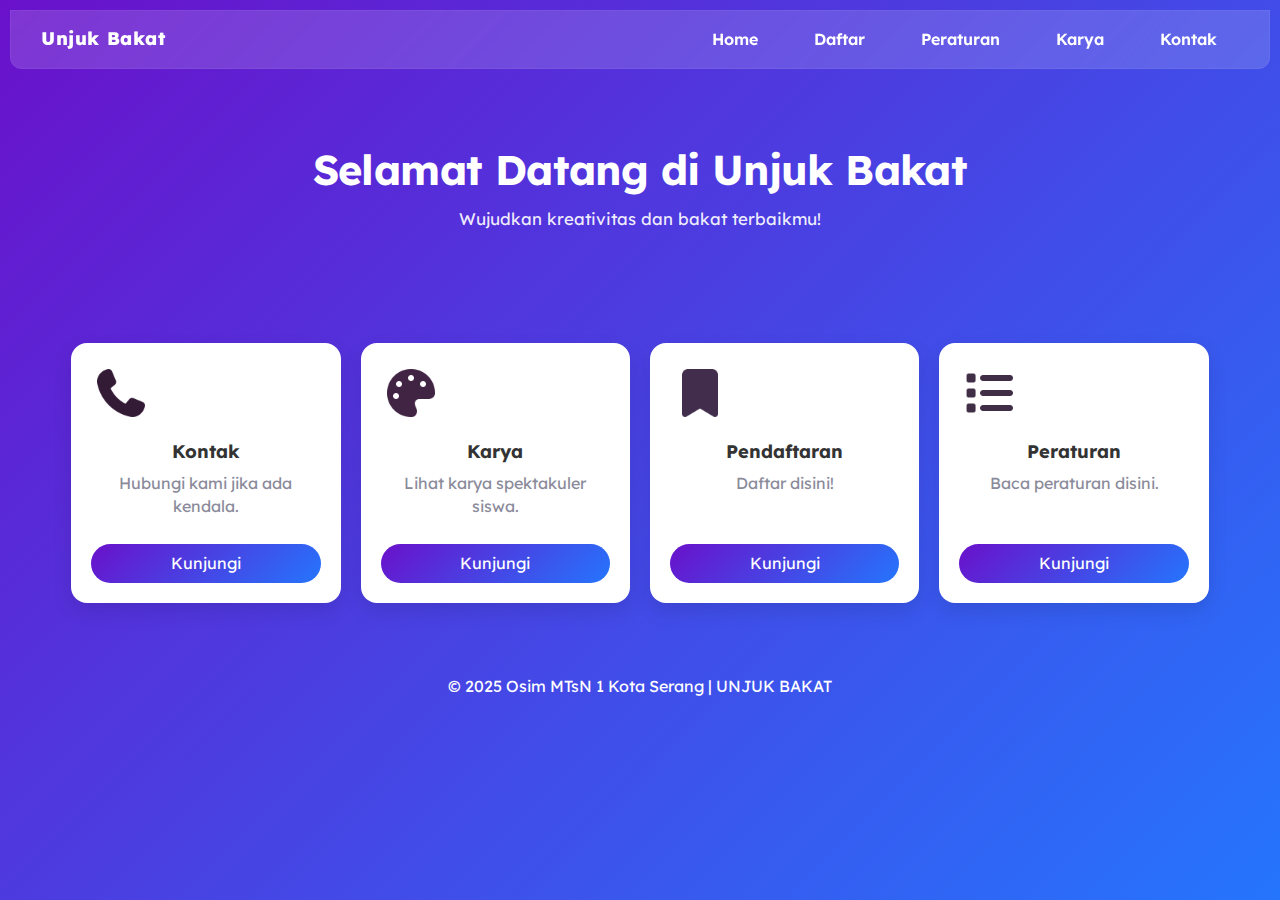
<file: index.html>
<!DOCTYPE html>
<html lang="id">
<head>
  <meta charset="UTF-8" />
  <meta name="viewport" content="width=device-width, initial-scale=1.0" />
  <title>Unjuk Bakat</title>
  <link rel="icon" type="image/png" href="img/Osim.png" />
  <link rel="stylesheet" href="style.css" />
  <style>
    body.gradient-bg {
      background: linear-gradient(135deg, #6a11cb, #2575fc);
      color: #fff;
      min-height: 100vh;
    }
    .nav {
      display: flex;
      justify-content: space-between;
      padding: 15px 30px;
      background: rgba(255,255,255,0.15);
      backdrop-filter: blur(6px);
      border-radius: 0 0 12px 12px;
    }
    .nav a { color:white; text-decoration:none; margin:0 10px; }
    .logo { font-weight:700; }
    .hero { text-align:center; padding:60px 20px; }
    .cards { display:grid; grid-template-columns:repeat(auto-fit,minmax(200px,1fr)); gap:20px; padding:20px; }
    .card { background:white; color:#333; border-radius:16px; padding:20px; text-align:center; box-shadow:0 8px 20px rgba(0,0,0,0.1); }
    .card img { width:60px; margin-bottom:10px; }
    .btn { display:inline-block; padding:8px 16px; border-radius:20px; background: linear-gradient(135deg,#6a11cb,#2575fc); color:white; text-decoration:none; }
    .footer { text-align:center; padding:20px; color:white; }
    @media(max-width:600px){ .nav{flex-direction:column; align-items:center;} }
  </style>
</head>
<body class="gradient-bg">
  <nav class="nav">
    <div class="logo">Unjuk Bakat</div>
    <ul class="nav-links">
      <li><a href="index.html">Home</a></li>
      <li><a href="Daftar.html">Daftar</a></li>
      <li><a href="Peraturan.html">Peraturan</a></li>
      <li><a href="Karya.html">Karya</a></li>
      <li><a href="Kontak.html">Kontak</a></li>
    </ul>
  </nav>

  <main class="hero">
    <h1>Selamat Datang di Unjuk Bakat</h1>
    <p>Wujudkan kreativitas dan bakat terbaikmu!</p>
  </main>

  <section class="cards">
    <div class="card">
      <img src="img/phone-solid-full.png" alt="Kontak" class="img"/>
      <h3>Kontak</h3>
      <p>Hubungi kami jika ada kendala.</p>
      <a href="Kontak.html" class="btn">Kunjungi</a>
    </div>

    <div class="card">
      <img src="img/palette-solid-full.png" alt="Karya" class="img"/>
      <h3>Karya</h3>
      <p>Lihat karya spektakuler siswa.</p>
      <a href="Karya.html" class="btn">Kunjungi</a>
    </div>

    <div class="card">
      <img src="img/bookmark-solid-full.png" alt="Daftar" class="img"/>
      <h3>Pendaftaran</h3>
      <p>Daftar disini!</p>
      <a href="Daftar.html" class="btn">Kunjungi</a>
    </div>

    <div class="card">
      <img src="img/list-solid-full.png" alt="Peraturan" class="img"/>
      <h3>Peraturan</h3>
      <p>Baca peraturan disini.</p>
      <a href="Peraturan.html" class="btn">Kunjungi</a>
    </div>
  </section>
  <footer class="footer">© 2025 Osim MTsN 1 Kota Serang | UNJUK BAKAT</footer>
</body>
</html>
</file>
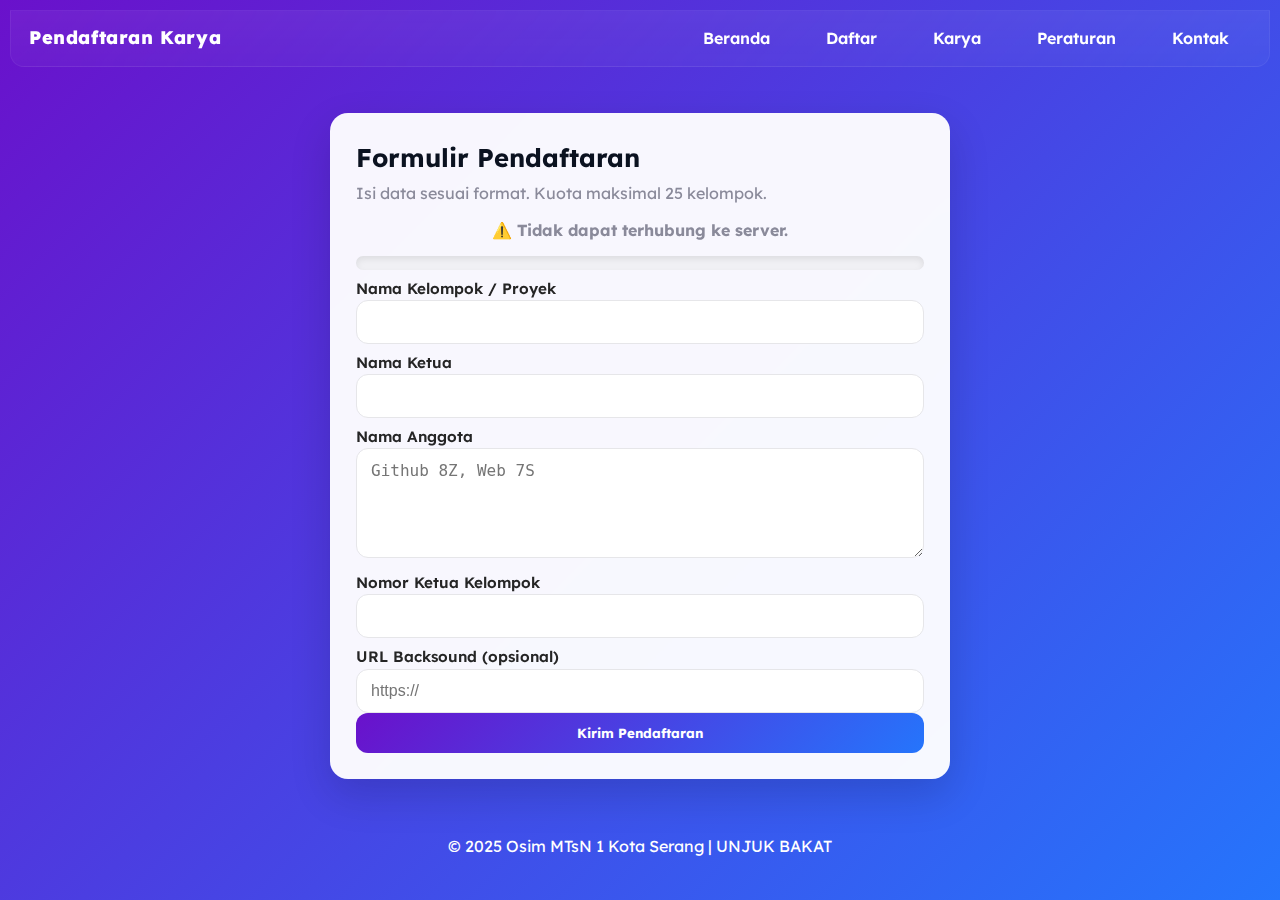
<file: Daftar.html>
<!DOCTYPE html>
<html lang="id">
<head>
  <meta charset="UTF-8" />
  <meta name="viewport" content="width=device-width, initial-scale=1.0" />
  <title>Pendaftaran Karya</title>

  <!-- CSS utama (punya kamu) -->
  <link rel="stylesheet" href="style.css" />

  <!-- JavaScript utama -->
  <script src="daftar.js" defer></script>
</head>

<body class="Contentpage gradient-bg">

  <!-- NAVIGATION BAR -->
  <nav class="nav">
    <div class="logo">Pendaftaran Karya</div>
    <ul class="nav-links">
      <li><a href="index.html">Beranda</a></li>
      <li><a href="Daftar.html" class="active">Daftar</a></li>
      <li><a href="Karya.html">Karya</a></li>
      <li><a href="Peraturan.html">Peraturan</a></li>
      <li><a href="Kontak.html">Kontak</a></li>
    </ul>
    <button class="hamburger">☰</button>
  </nav>

  <!-- FORMULIR PENDAFTARAN -->
  <div class="form-container fade-in">
    <h1>Formulir Pendaftaran</h1>
    <p>Isi data sesuai format. Kuota maksimal 25 kelompok.</p>

    <!-- STATUS KUOTA -->
    <p id="status"></p>
    <div class="progress-bar">
      <div class="progress" id="progress"></div>
    </div>

    <!-- FORM -->
    <form id="kuesioner">
      
      <label for="nama">Nama Kelompok / Proyek</label>
      <input type="text" id="nama" name="nama" required />

      <label for="ketua">Nama Ketua</label>
      <input type="text" id="ketua" name="ketua" required />

      <label for="anggota">Nama Anggota</label>
      <textarea id="anggota" name="anggota" placeholder="Github 8Z, Web 7S" required></textarea>

      <label for="kontak">Nomor Ketua Kelompok</label>
      <input type="tel" id="kontak" name="kontak" required />

      <label for="link">URL Backsound (opsional)</label>
      <input type="url" id="link" name="link" placeholder="https://" />

      <!-- TOMBOL KIRIM -->
      <button type="submit" class="form-btn">Kirim Pendaftaran</button>
    </form>
  </div>

  <!-- FOOTER -->
  <footer class="footer">
    <p>© 2025 Osim MTsN 1 Kota Serang | UNJUK BAKAT</p>
  </footer>

</body>
</html>
</file>
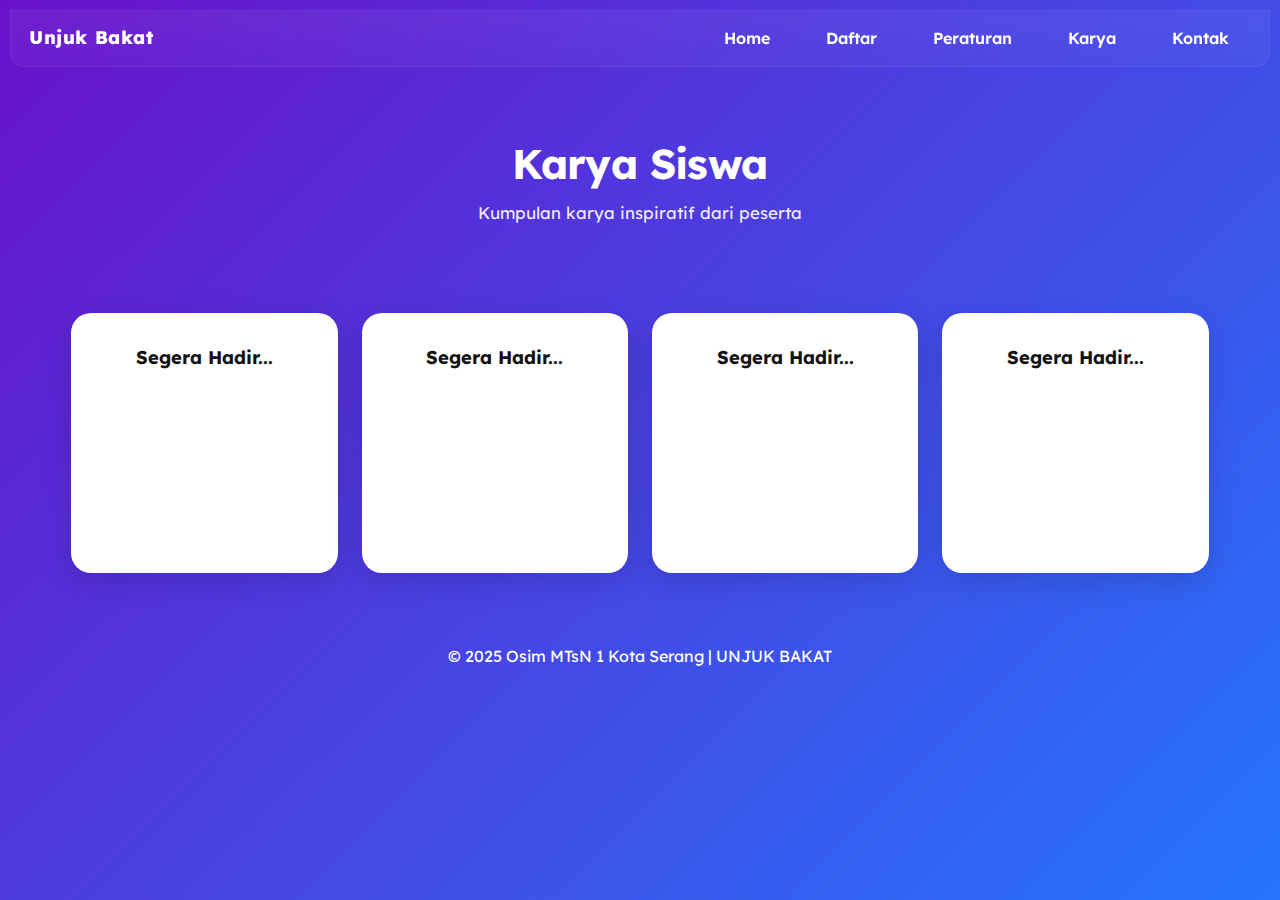
<file: Karya.html>
<!DOCTYPE html>
<html lang="id">
<head>
<meta charset="UTF-8">
<meta name="viewport" content="width=device-width, initial-scale=1.0">
<title>Karya - Unjuk Bakat</title>
<link rel="stylesheet" href="style.css">
</head>
<body class="gradient-bg">
<nav class="nav">
<div class="logo">Unjuk Bakat</div>
<ul class="nav-links">
<li><a href="index.html">Home</a></li>
<li><a href="Daftar.html">Daftar</a></li>
<li><a href="Peraturan.html">Peraturan</a></li>
<li><a href="Karya.html">Karya</a></li>
<li><a href="Kontak.html">Kontak</a></li>
</ul>
</nav>


<main class="hero">
<h1>Karya Siswa</h1>
<p>Kumpulan karya inspiratif dari peserta</p>
</main>


<section class="cards">
<div class="card"><h3>Segera Hadir...</h3></div>
<div class="card"><h3>Segera Hadir...</h3></div>
<div class="card"><h3>Segera Hadir...</h3></div>
<div class="card"><h3>Segera Hadir...</h3></div>
</section>


<footer class="footer">© 2025 Osim MTsN 1 Kota Serang | UNJUK BAKAT</footer>
</body>
</html>
</file>
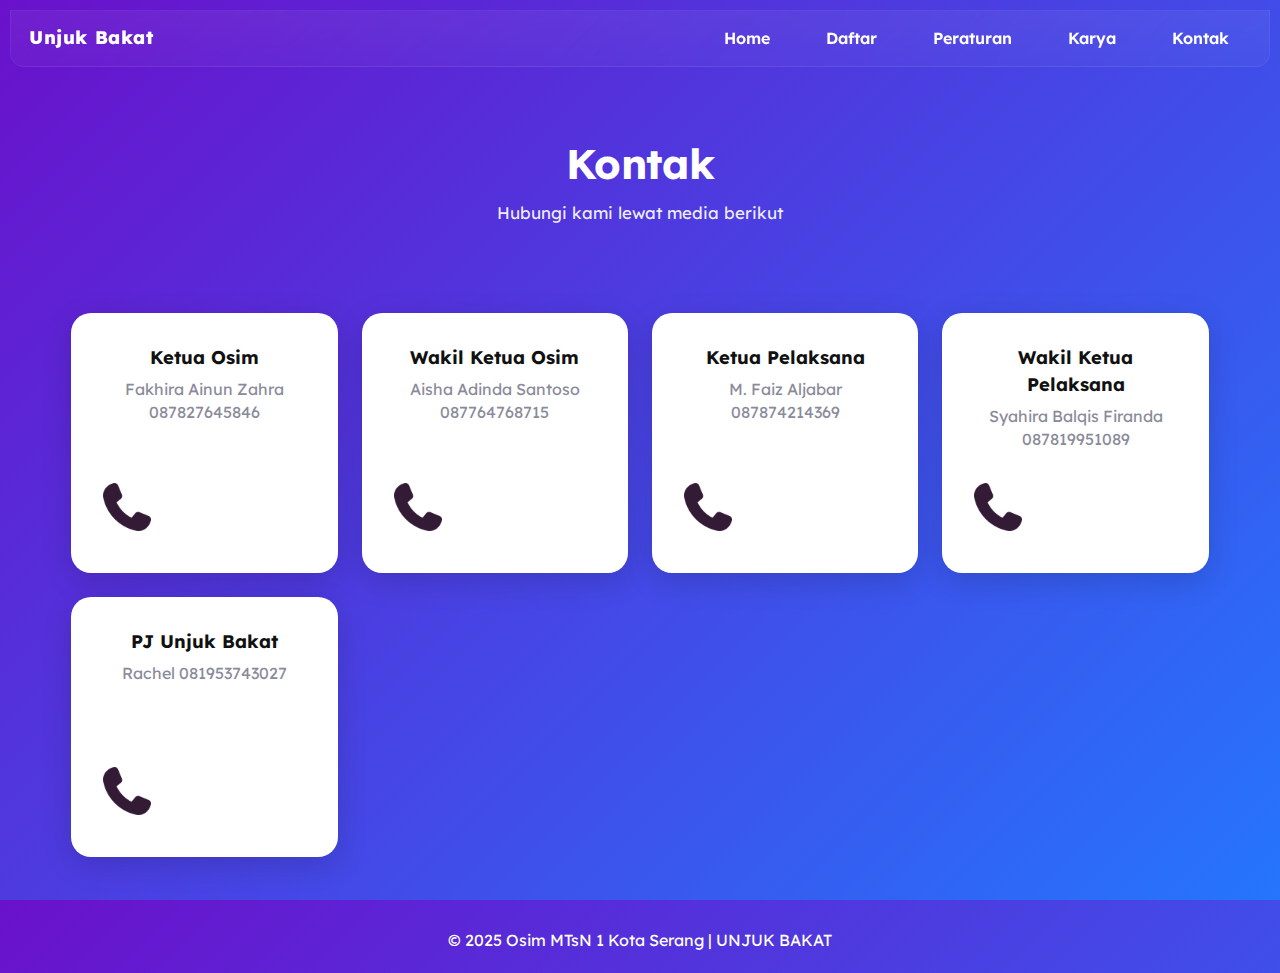
<file: Kontak.html>
<html lang="id">
<head>
<meta charset="UTF-8">
<meta name="viewport" content="width=device-width, initial-scale=1.0">
<title>Kontak - Unjuk Bakat</title>
<link rel="stylesheet" href="style.css">
</head>
<body class="gradient-bg">
<nav class="nav">
<div class="logo">Unjuk Bakat</div>
<ul class="nav-links">
<li><a href="index.html">Home</a></li>
<li><a href="Daftar.html">Daftar</a></li>
<li><a href="Peraturan.html">Peraturan</a></li>
<li><a href="Karya.html">Karya</a></li>
<li><a href="Kontak.html">Kontak</a></li>
</ul>
</nav>


<main class="hero">
<h1>Kontak</h1>
<p>Hubungi kami lewat media berikut</p>
</main>


<section class="cards">
<div class="card">
<h3>Ketua Osim</h3>
<p>Fakhira Ainun Zahra
    087827645846
</p>
<img src="img/phone-solid-full.png" alt="Kontak" class="img1"/>
</div>


<div class="card">
<h3>Wakil Ketua Osim</h3>
<p>Aisha Adinda Santoso
    087764768715
</p>
<img src="img/phone-solid-full.png" alt="Kontak" class="img1"/>
</div>


<div class="card">
<h3>Ketua Pelaksana</h3>
<p>M. Faiz Aljabar
    087874214369
</p>
<img src="img/phone-solid-full.png" alt="Kontak" class="img1"/>
</div>


<div class="card">
<h3>Wakil Ketua Pelaksana</h3>
<p>Syahira Balqis Firanda
    087819951089
</p>
<img src="img/phone-solid-full.png" alt="Kontak" class="img1"/>
</div>

<div class="card">
<h3>PJ Unjuk Bakat</h3>
<p>Rachel
    081953743027
</p>
<img src="img/phone-solid-full.png" alt="Kontak" class="img1"/>
</div>

</section>


<footer class="footer">© 2025 Osim MTsN 1 Kota Serang | UNJUK BAKAT</footer>
</body>
</html>
</file>
<file: style.css>
/* ======================================================
   COMPLETE MODERN CSS — Blue ⇢ Purple Gradient Theme
   - Glassmorphism
   - Responsive / Mobile-first
   - Accessible focus states
   - Smooth micro-interactions & animations
   - Form styles, bubble cards, peraturan (pre) compatibility
   ====================================================== */

/* ----------------------
   FONTS
   ---------------------- */
@font-face{font-family:Lexend;src:url("font/Lexend-VariableFont_wght.ttf") format('truetype');font-weight:100 900;font-style:normal;font-display:swap}
@font-face{font-family:BungeeSpice;src:url("font/BungeeSpice-Regular.ttf") format('truetype');font-weight:400;font-style:normal;font-display:swap}
:root{
  --bg-start:#2575fc; /* blue */
  --bg-end:#6a11cb;   /* purple */
  --glass:rgba(255,255,255,0.10);
  --card-bg:#ffffff;
  --muted:#8a8a9a;
  --accent-1:#6a11cb;
  --accent-2:#2575fc;
  --success-gradient:linear-gradient(90deg,#57cc99,#38a3a5);
  --radius-lg:20px;
  --radius-md:12px;
  --shadow-1:0 8px 30px rgba(0,0,0,0.15);
  --shadow-2:0 12px 40px rgba(0,0,0,0.18);
}
/* ----------------------
   Body and NAVBAR
   ---------------------- */
body.gradient-bg {
   background: linear-gradient(135deg, #6a11cb, #2575fc);
   color: #fff;
   min-height: 100vh;
}
.nav {
   display: flex;
   justify-content: space-between;
   padding: 15px 30px;
   background: rgba(255,255,255,0.15);
   backdrop-filter: blur(6px);
   border-radius: 0 0 12px 12px;
}
.nav a { color:white; text-decoration:none; margin:0 10px; }
.logo { font-weight:700; }
.hero { text-align:center; padding:60px 20px; }
.cards { display:grid; grid-template-columns:repeat(auto-fit,minmax(200px,1fr)); gap:20px; padding:20px; }
.card { background:white; color:#333; border-radius:16px; padding:20px; text-align:center; box-shadow:0 8px 20px rgba(0,0,0,0.1); }
.card img { width:60px; margin-bottom:10px; }
.btn { display:inline-block; padding:8px 16px; border-radius:20px; background: linear-gradient(135deg,#6a11cb,#2575fc); color:white; text-decoration:none; }
.footer { text-align:center; padding:20px; color:white; }
@media(max-width:600px){ .nav{flex-direction:column; align-items:center;} }
/* ----------------------
   GLOBAL RESET
   ---------------------- */
   *{box-sizing:border-box;margin:0;padding:0}
html,body{height:100%;}
body{font-family:Lexend,system-ui,-apple-system,"Segoe UI",Roboto,'Helvetica Neue',Arial;line-height:1.45;color:#0b1220;background:linear-gradient(135deg,var(--bg-end),var(--bg-start));-webkit-font-smoothing:antialiased;display:flex;flex-direction:column;min-height:100vh;}
img{max-width:100%;display:block}
a{color:inherit;text-decoration:none}
button{font-family:inherit}

/* ----------------------
   ACCESSIBLE FOCUS
   ---------------------- */
:focus{outline:3px solid rgba(99,102,241,0.18);outline-offset:3px;border-radius:6px}

/* ----------------------
   LAYOUT HELPERS
   ---------------------- */
.container{width:94%;max-width:1200px;margin:0 auto}
.row{display:flex;gap:20px;flex-wrap:wrap}
.center{text-align:center}
/* -----------------------
   Design
   ----------------------- */
.footer {
   text-align: center;
   color: #fff;
}
.btn {
   display:inline-block; 
   padding:8px 16px; 
   border-radius:20px; 
   background: linear-gradient(135deg,#6a11cb,#2575fc); color:white; text-decoration:none;
}
/* ----------------------
   NAVBAR / HEADER
   ---------------------- */

.nav{backdrop-filter:blur(8px);background:linear-gradient(180deg,rgba(255,255,255,0.06),rgba(255,255,255,0.03));padding:14px 18px;border-radius:0 0 14px 14px;border:1px solid rgba(255,255,255,0.06);display:flex;align-items:center;justify-content:space-between;position:sticky;top:10px;margin:10px;z-index:40}
.nav .logo{font-weight:800;color:#fff;font-size:1.15rem;letter-spacing:0.6px}
.nav-links{display:flex;gap:12px;align-items:center;list-style:none}
.nav-links a{padding:8px 12px;border-radius:10px;color:#fff;font-weight:600;transition:all .18s ease}
.nav-links a:hover{background:rgba(255,255,255,0.06);transform:translateY(-3px)}

/* mobile hamburger */
.hamburger{display:none;width:40px;height:40px;border-radius:10px;align-items:center;justify-content:center;background:transparent;border:none;color:#fff}

/* ----------------------
   HERO
   ---------------------- */
.hero{padding:56px 16px 36px;text-align:center;color:white}
.hero h1{font-size:2.6rem;margin-bottom:8px;letter-spacing:-0.6px}
.hero p{margin:0 auto;max-width:760px;color:rgba(255,255,255,0.92);font-size:1.05rem}
.hero .subtle{opacity:0.9}

/* ----------------------
   CARDS / BUBBLE UI (Improved Layout & Button Support)
   ---------------------- */
.cards{
  display:grid;
  grid-template-columns:repeat(auto-fit,minmax(240px,1fr));
  gap:24px;
  margin:32px auto;
  width:92%;
}
.card{
  background:var(--card-bg);
  color:#111;
  padding:26px;
  min-height:260px;
  border-radius:var(--radius-lg);
  box-shadow:var(--shadow-1);
  text-align:center;
  position:relative;
  display:flex;
  flex-direction:column;
  justify-content:space-between;
  transition:transform .28s ease,box-shadow .28s ease;
}

.card:hover{transform:translateY(-8px);box-shadow:var(--shadow-2)}
.card img.bubble-img{
  width:80px;
  height:80px;
  border-radius:50%;
  object-fit:contain;
  border:4px solid #fff;
  margin:0 auto 10px;
}
.card h3{font-size:1.15rem;margin:6px 0}
.card p{color:var(--muted);flex:1;margin-bottom:14px}

/* Button inside card */
.card .button-link{
  display:inline-block;
  padding:10px 18px;
  border-radius:28px;
  background:linear-gradient(135deg,var(--accent-2),var(--accent-1));
  color:#fff;
  font-weight:600;
  text-decoration:none;
  transition:transform .2s ease,opacity .2s ease;
}
.card .button-link:hover{transform:scale(1.05);opacity:0.9}

/* Cards without button remain centered */
.card.no-link p{margin-bottom:auto}

/* ======================
   PERATURAN (pre) - bubble + white border
   ====================== */
.peraturan-bubble-icon{width:100%;text-align:center;margin-top:20px;margin-bottom:-40px}
.peraturan-bubble-icon .bubble-img{width:110px;height:110px;border-radius:50%;object-fit:contain;background:transparent;padding:12px;border:5px solid #fff;box-shadow:0 5px 14px rgba(0,0,0,0.25);position:relative;z-index:5}
.peraturan{color:#fff;font-size:1rem;font-family:Lexend;background:linear-gradient(180deg,rgba(18,8,35,0.75),rgba(131,18,141,0.92));border-radius:22px;border:4px solid #fff;width:80%;max-width:900px;margin:40px auto;padding:26px;white-space:pre-wrap;line-height:1.45;box-shadow:0 6px 20px rgba(0,0,0,0.25);text-align:center}

/* ----------------------
   FORM STYLES (modern)
   ---------------------- */
.form-container{margin:36px auto;background:rgba(255,255,255,0.96);backdrop-filter:blur(6px);padding:26px;border-radius:18px;box-shadow:0 16px 40px rgba(2,6,23,0.16);width:94%;max-width:620px;color:#0b1220;transition:transform .18s ease}
.form-container:hover{transform:translateY(-6px)}
.form-container h1{font-size:1.6rem;margin-bottom:6px;color:#0b1220}
.form-container p{color:var(--muted);margin-bottom:14px}
.form-row{display:grid;grid-template-columns:1fr 1fr;gap:12px}
.form-row .full{grid-column:1/-1}
label{display:block;font-weight:600;color:#252525;font-size:0.95rem;margin-top:8px}
input[type=text],input[type=tel],input[type=url],textarea,select{width:100%;padding:12px 14px;border-radius:12px;border:1px solid #e6e6e9;background:#fff;font-size:1rem;color:#111;transition:box-shadow .16s,border-color .16s}
textarea{min-height:110px;resize:vertical}
input:focus,textarea:focus,select:focus{box-shadow:0 6px 22px rgba(106,17,203,0.12);border-color:var(--accent-1);outline:none}
.form-btn{display:inline-block;width:100%;padding:12px;border-radius:12px;background:linear-gradient(135deg,var(--accent-1),var(--accent-2));color:#fff;font-weight:700;border:none;cursor:pointer}
.form-btn:hover{transform:scale(1.02)}
#status{margin-top:12px;font-weight:700;text-align:center}
.progress-bar{height:12px;width:100%;background:#f0f0f0;border-radius:12px;overflow:hidden;margin-top:10px}
.progress{height:100%;width:0%;background:var(--success-gradient);transition:width .45s ease}

/* ----------------------
   NAV MOBILE / RESPONSIVE
   ---------------------- */
@media (max-width:900px){
  .hero h1{font-size:2.2rem}
  .nav-links{display:none}
  .hamburger{display:flex}
}

/* small phones */
@media (max-width:600px){
  .hero{padding:36px 12px}
  .hero h1{font-size:1.8rem}
  .cards{grid-template-columns:repeat(auto-fit,minmax(160px,1fr));gap:14px}
  .form-row{grid-template-columns:1fr}
  .peraturan{width:92%;padding:18px}
  .peraturan-bubble-icon{margin-bottom:-28px}
  .container{width:96%}
}

/* VERY SMALL */
@media (max-width:420px){
  .card{padding:16px;border-radius:14px}
  .card h3{font-size:1rem}
  .hero p{font-size:0.95rem}
}

/* ----------------------
   GALLERY / KARYA GRID
   ---------------------- */
.gallery{display:grid;grid-template-columns:repeat(auto-fit,minmax(220px,1fr));gap:16px}
.karya{background:#fff;border-radius:14px;overflow:hidden;box-shadow:0 8px 30px rgba(2,6,23,0.12)}
.karya img{width:100%;height:180px;object-fit:cover}
.karya .meta{padding:12px}

/* ----------------------
   UTILITIES
   ---------------------- */
.small{font-size:0.85rem;color:var(--muted)}
.muted{color:var(--muted)}
.center-children{display:flex;align-items:center;justify-content:center}

/* ----------------------
   PRINT FRIENDLY
   ---------------------- */
@media print{body{background:#fff;color:#000} .nav,.footer{display:none} .peraturan, .form-container{box-shadow:none;border:none}}

/* ----------------------
   MICRO ANIMATIONS
   ---------------------- */
.btn, .bubble-btn, .form-btn{transition:transform .18s ease,box-shadow .18s ease}
.btn:active, .form-btn:active{transform:scale(.98)}

/* ----------------------
   LEGACY COMPAT (old class names preserved)
   ---------------------- */
.Homepage,.Contentpage{background:none;background-color:transparent}
.navbar{width:100%}
.navbar ul{display:flex;list-style:none;padding-left:0;gap:8px}
.bubble-img{border:4px solid #fff}

/* ---------------------
   Progress Bar
   --------------------- */
.progress-bar{
  height:14px;
  width:100%;
  background:#f0f0f4;
  border-radius:12px;
  overflow:hidden;
  margin-top:10px;
  box-shadow:inset 0 3px 6px rgba(0,0,0,0.08);
}
.progress{
  height:100%;
  width:0%;
  background:var(--success-gradient);
  transition:width .45s ease;
}


/* End of CSS */
</file>
